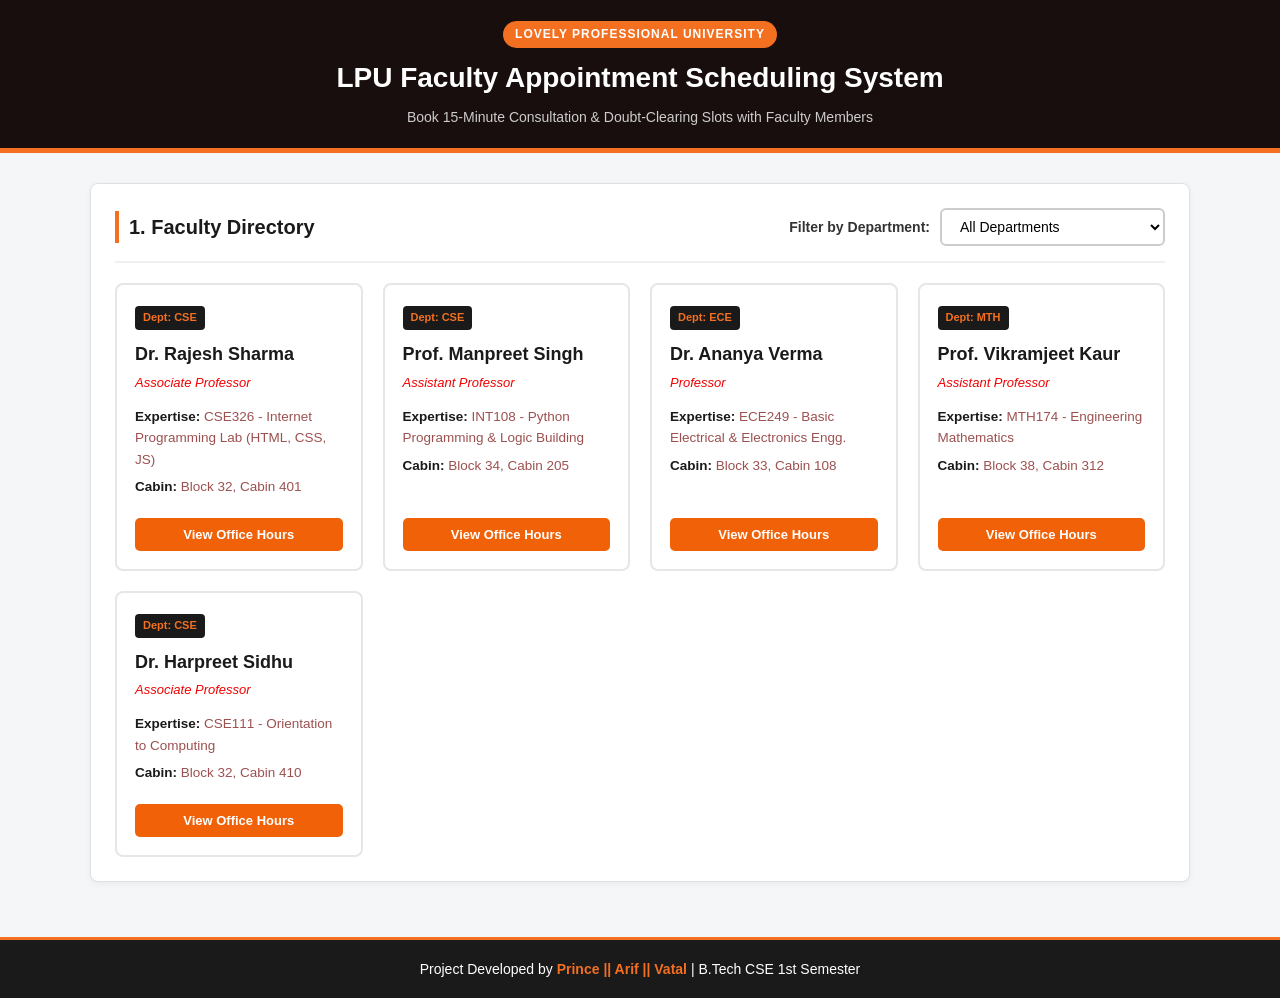
<file: index.html>
<!DOCTYPE html>
<html lang="en">
<head>
    <meta charset="UTF-8">
    <meta name="viewport" content="width=device-width, initial-scale=1.0">
    <title>LPU Faculty Appointment Scheduling System</title>
    
    <link rel="stylesheet" href="style.css">
</head>
<body>

    <!--  HEADER SECTION -->
    <header>
        <div class="header-badge">Lovely Professional University</div>
        <h1>LPU Faculty Appointment Scheduling System</h1>
        <p>Book 15-Minute Consultation &amp; Doubt-Clearing Slots with Faculty Members</p>
    </header>

    <main class="container">

       
        <div id="statusMessage" class="status-banner hidden"></div>

        <!--  FACULTY DIRECTORY & DEPARTMENT FILTER -->
        <section class="section-box">
            <div class="section-header">
                <h2 class="section-title">1. Faculty Directory</h2>
                <div class="filter-group">
                    <label for="departmentFilter">Filter by Department:</label>
                    <select id="departmentFilter">
                        <option value="ALL">All Departments</option>
                        <option value="CSE">CSE (Computer Science)</option>
                        <option value="ECE">ECE (Electronics &amp; Comm.)</option>
                        <option value="MTH">MTH (Mathematics)</option>
                    </select>
                </div>
            </div>
            <div id="facultyGrid" class="faculty-grid"></div>
        </section>

        <!--  WEEKLY OFFICE HOURS GRID SECTION -->
        <section id="scheduleSection" class="section-box hidden">
            <div class="section-header">
                <h2 class="section-title">2. Weekly Office Hours (15-Minute Slots)</h2>
                <div class="slot-legend">
                    <div class="legend-item">
                        <span class="legend-box legend-open"></span>
                        <span>Open (Clickable)</span>
                    </div>
                    <div class="legend-item">
                        <span class="legend-box legend-booked"></span>
                        <span>Booked (Unavailable)</span>
                    </div>
                    <div class="legend-item">
                        <span class="legend-box legend-selected"></span>
                        <span>Selected</span>
                    </div>
                </div>
            </div>
            <div class="selected-prof-banner">
                <div>Showing Consultation Slots for: <span id="selectedProfName">-</span></div>
                <div>Location: <span id="selectedProfCabin">-</span></div>
            </div>
            <p style="font-size: 14px; color: #555555;">
                Click on any green <strong>Open</strong> 15-minute slot below to open the appointment booking form:
            </p>
            <div id="slotsGrid" class="slots-grid"></div>
        </section>

        <!--  APPOINTMENT BOOKING FORM SECTION -->
        <section id="bookingFormSection" class="section-box hidden">
            <div class="section-header">
                <h2 class="section-title">3. Appointment Booking Form</h2>
            </div>
            <div class="booking-form-container">
                <div id="selectedSlotBanner" class="selected-slot-notice">
                    Booking Slot: <strong>-</strong>
                </div>
                <form id="appointmentForm">
                    <div class="form-group">
                        <label for="studentRoll">Student Roll Number / Registration No. *</label>
                        <input type="text" id="studentRoll" placeholder="e.g., 12401582 or RK24PSA01" required>
                    </div>
                    <div class="form-group">
                        <label for="subjectCode">Subject Code *</label>
                        <input type="text" id="subjectCode" placeholder="e.g., CSE326, INT108, ECE249" required>
                    </div>
                    <div class="form-group">
                        <label for="discussionTopic">Discussion Topic / Meeting Agenda *</label>
                        <textarea id="discussionTopic" rows="3" placeholder="Briefly describe your project query or doubt topic..." required></textarea>
                    </div>
                    <button type="submit" class="book-submit-btn">Book Slot</button>
                </form>
            </div>
        </section>

        <!--  INSTANT BOOKING CONFIRMATION SLIP -->
        <section id="confirmationSection" class="section-box hidden">
            <div class="section-header">
                <h2 class="section-title">4. Booking Confirmation Slip</h2>
            </div>
            <div class="confirmation-slip">
                <div class="slip-header">
                    <span class="slip-badge">APPOINTMENT CONFIRMED</span>
                    <h3>LPU Faculty Consultation Pass</h3>
                </div>
                <div class="slip-details-grid">
                    <div class="slip-item">
                        <span class="slip-label">Faculty Name</span>
                        <span id="slipFacultyName" class="slip-value">-</span>
                    </div>
                    <div class="slip-item">
                        <span class="slip-label">Department</span>
                        <span id="slipDepartment" class="slip-value">-</span>
                    </div>
                    <div class="slip-item">
                        <span class="slip-label">Cabin / Room Number</span>
                        <span id="slipCabin" class="slip-value">-</span>
                    </div>
                    <div class="slip-item">
                        <span class="slip-label">Booked Time Slot</span>
                        <span id="slipTimeSlot" class="slip-value">-</span>
                    </div>
                    <div class="slip-item">
                        <span class="slip-label">Student Roll Number</span>
                        <span id="slipStudentRoll" class="slip-value">-</span>
                    </div>
                    <div class="slip-item">
                        <span class="slip-label">Subject Code</span>
                        <span id="slipSubjectCode" class="slip-value">-</span>
                    </div>
                    <div class="slip-item full-width">
                        <span class="slip-label">Discussion Topic / Agenda</span>
                        <span id="slipTopic" class="slip-value">-</span>
                    </div>
                </div>
                <button id="cancelAppointmentBtn" type="button" class="cancel-btn">Cancel Appointment</button>
            </div>
        </section>
    </main>

    <!-- FOOTER SECTION -->
    <footer>
        <p>Project Developed by <span>Prince || Arif || Vatal </span> | B.Tech CSE 1st Semester</p>
    </footer>

    <!-- External JavaScript File Link -->
    <script src="script.js"></script>
</body>
</html>
</file>
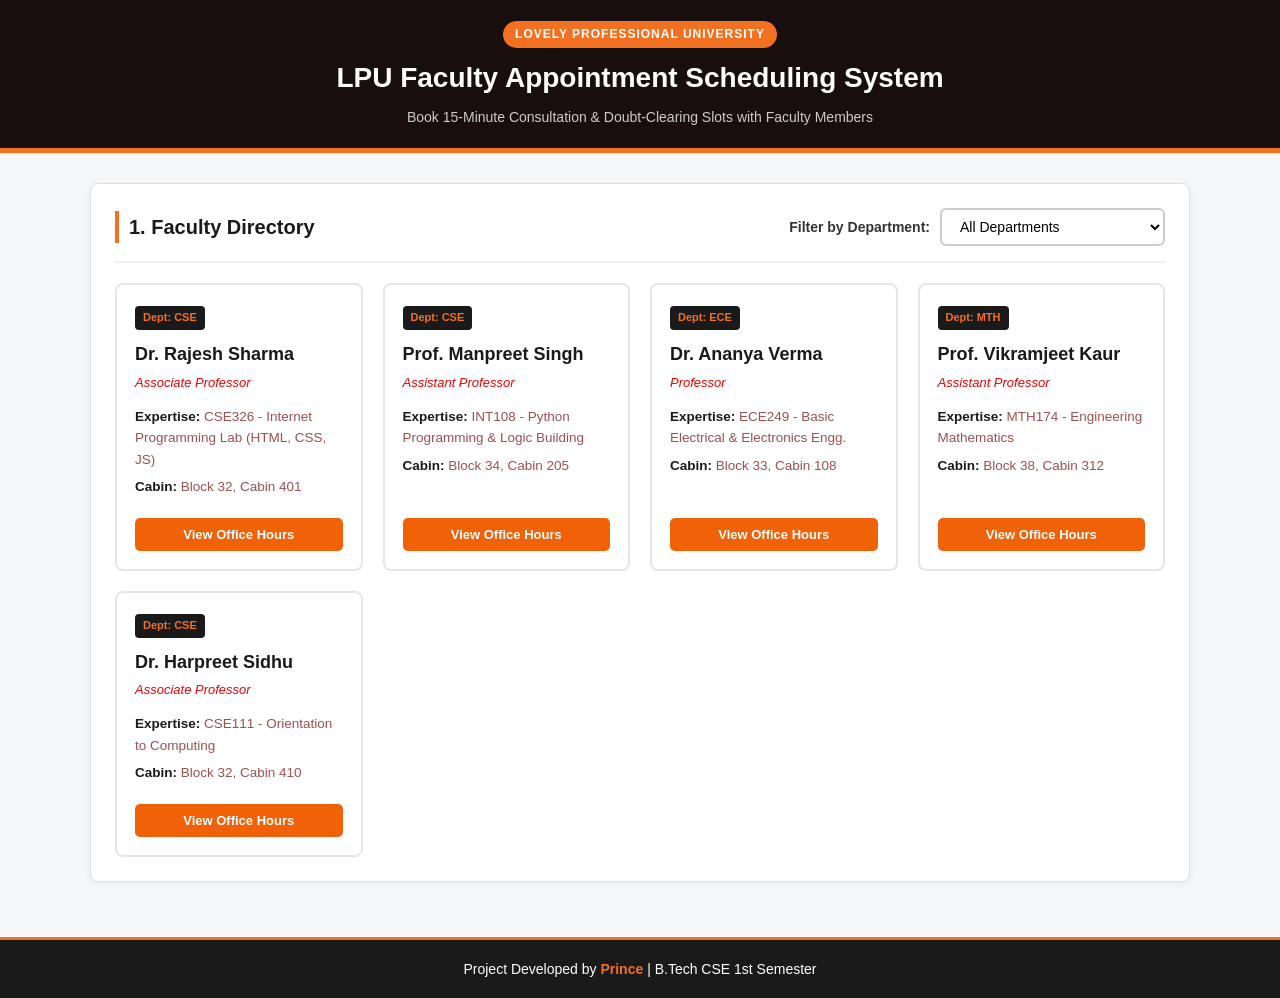
<file: cse326facultyappointment.html>
<!DOCTYPE html>
<html lang="en">
<head>
    <meta charset="UTF-8">
    <meta name="viewport" content="width=device-width, initial-scale=1.0">
    <title>LPU Faculty Appointment Scheduling System</title>
    
    <link rel="stylesheet" href="style.css">
</head>
<body>

    <!--  HEADER SECTION -->
    <header>
        <div class="header-badge">Lovely Professional University</div>
        <h1>LPU Faculty Appointment Scheduling System</h1>
        <p>Book 15-Minute Consultation &amp; Doubt-Clearing Slots with Faculty Members</p>
    </header>

    <main class="container">

       
        <div id="statusMessage" class="status-banner hidden"></div>

        <!--  FACULTY DIRECTORY & DEPARTMENT FILTER -->
        <section class="section-box">
            <div class="section-header">
                <h2 class="section-title">1. Faculty Directory</h2>
                <div class="filter-group">
                    <label for="departmentFilter">Filter by Department:</label>
                    <select id="departmentFilter">
                        <option value="ALL">All Departments</option>
                        <option value="CSE">CSE (Computer Science)</option>
                        <option value="ECE">ECE (Electronics &amp; Comm.)</option>
                        <option value="MTH">MTH (Mathematics)</option>
                    </select>
                </div>
            </div>
            <div id="facultyGrid" class="faculty-grid"></div>
        </section>

        <!--  WEEKLY OFFICE HOURS GRID SECTION -->
        <section id="scheduleSection" class="section-box hidden">
            <div class="section-header">
                <h2 class="section-title">2. Weekly Office Hours (15-Minute Slots)</h2>
                <div class="slot-legend">
                    <div class="legend-item">
                        <span class="legend-box legend-open"></span>
                        <span>Open (Clickable)</span>
                    </div>
                    <div class="legend-item">
                        <span class="legend-box legend-booked"></span>
                        <span>Booked (Unavailable)</span>
                    </div>
                    <div class="legend-item">
                        <span class="legend-box legend-selected"></span>
                        <span>Selected</span>
                    </div>
                </div>
            </div>
            <div class="selected-prof-banner">
                <div>Showing Consultation Slots for: <span id="selectedProfName">-</span></div>
                <div>Location: <span id="selectedProfCabin">-</span></div>
            </div>
            <p style="font-size: 14px; color: #555555;">
                Click on any green <strong>Open</strong> 15-minute slot below to open the appointment booking form:
            </p>
            <div id="slotsGrid" class="slots-grid"></div>
        </section>

        <!--  APPOINTMENT BOOKING FORM SECTION -->
        <section id="bookingFormSection" class="section-box hidden">
            <div class="section-header">
                <h2 class="section-title">3. Appointment Booking Form</h2>
            </div>
            <div class="booking-form-container">
                <div id="selectedSlotBanner" class="selected-slot-notice">
                    Booking Slot: <strong>-</strong>
                </div>
                <form id="appointmentForm">
                    <div class="form-group">
                        <label for="studentRoll">Student Roll Number / Registration No. *</label>
                        <input type="text" id="studentRoll" placeholder="e.g., 12401582 or RK24PSA01" required>
                    </div>
                    <div class="form-group">
                        <label for="subjectCode">Subject Code *</label>
                        <input type="text" id="subjectCode" placeholder="e.g., CSE326, INT108, ECE249" required>
                    </div>
                    <div class="form-group">
                        <label for="discussionTopic">Discussion Topic / Meeting Agenda *</label>
                        <textarea id="discussionTopic" rows="3" placeholder="Briefly describe your project query or doubt topic..." required></textarea>
                    </div>
                    <button type="submit" class="book-submit-btn">Book Slot</button>
                </form>
            </div>
        </section>

        <!--  INSTANT BOOKING CONFIRMATION SLIP -->
        <section id="confirmationSection" class="section-box hidden">
            <div class="section-header">
                <h2 class="section-title">4. Booking Confirmation Slip</h2>
            </div>
            <div class="confirmation-slip">
                <div class="slip-header">
                    <span class="slip-badge">APPOINTMENT CONFIRMED</span>
                    <h3>LPU Faculty Consultation Pass</h3>
                </div>
                <div class="slip-details-grid">
                    <div class="slip-item">
                        <span class="slip-label">Faculty Name</span>
                        <span id="slipFacultyName" class="slip-value">-</span>
                    </div>
                    <div class="slip-item">
                        <span class="slip-label">Department</span>
                        <span id="slipDepartment" class="slip-value">-</span>
                    </div>
                    <div class="slip-item">
                        <span class="slip-label">Cabin / Room Number</span>
                        <span id="slipCabin" class="slip-value">-</span>
                    </div>
                    <div class="slip-item">
                        <span class="slip-label">Booked Time Slot</span>
                        <span id="slipTimeSlot" class="slip-value">-</span>
                    </div>
                    <div class="slip-item">
                        <span class="slip-label">Student Roll Number</span>
                        <span id="slipStudentRoll" class="slip-value">-</span>
                    </div>
                    <div class="slip-item">
                        <span class="slip-label">Subject Code</span>
                        <span id="slipSubjectCode" class="slip-value">-</span>
                    </div>
                    <div class="slip-item full-width">
                        <span class="slip-label">Discussion Topic / Agenda</span>
                        <span id="slipTopic" class="slip-value">-</span>
                    </div>
                </div>
                <button id="cancelAppointmentBtn" type="button" class="cancel-btn">Cancel Appointment</button>
            </div>
        </section>
    </main>

    <!-- FOOTER SECTION -->
    <footer>
        <p>Project Developed by <span>Prince</span> | B.Tech CSE 1st Semester</p>
    </footer>

    <!-- External JavaScript File Link -->
    <script src="script.js"></script>
</body>
</html>
</file>
<file: style.css>
/* for styling across browsers */
* {
    margin: 0;
    padding: 0;
    box-sizing: border-box;
    font-family: 'Segoe UI', Tahoma, Geneva, Verdana, sans-serif;
}

body {
    background-color: #f4f6f8;
    color: #1e1e1e;
    line-height: 1.6;
    display: flex;
    flex-direction: column;
    min-height: 100vh;
}

/*  HEADER STYLES
*/
header {
    background-color: #190e0e;
    color: #ffffff;
    border-bottom: 5px solid #f37021; 
    padding: 20px 30px;
    text-align: center;
}

.header-badge {
    display: inline-block;
    background-color: #f37021;
    color: #ffffff;
    font-size: 12px;
    font-weight: bold;
    padding: 4px 12px;
    border-radius: 20px;
    text-transform: uppercase;
    letter-spacing: 1px;
    margin-bottom: 8px;
}

header h1 {
    font-size: 28px;
    margin-bottom: 5px;
    color: #ffffff;
}

header p {
    font-size: 14px;
    color: #cccccc;
}


   /* MAIN CONTAINER and SECTION STYLES */

.container {
    max-width: 1100px;
    width: 92%;
    margin: 30px auto;
    flex: 1;
}

.section-box {
    background-color: #ffffff;
    border: 1px solid #e0e0e0;
    border-radius: 8px;
    padding: 24px;
    margin-bottom: 25px;
    box-shadow: 0 2px 6px rgba(0, 0, 0, 0.05);
}

.section-header {
    display: flex;
    justify-content: space-between;
    align-items: center;
    flex-wrap: wrap;
    gap: 15px;
    border-bottom: 2px solid #f0f0f0;
    padding-bottom: 15px;
    margin-bottom: 20px;
}

.section-title {
    font-size: 20px;
    color: #1a1a1a;
    border-left: 4px solid #f37021;
    padding-left: 10px;
}

/* Utility class to hide elements via JavaScript */
.hidden {
    display: none !important;
}

/* 
    FACULTY DIRECTORY & DEPARTMENT FILTER
 */
#departmentFilter:hover{
    background-color: #d8e1dc;
    border-color: #f37021;

}

.filter-group {
    display: flex;
    align-items: center;
    gap: 10px;
}

.filter-group label {
    font-weight: bold;
    font-size: 14px;
    color: #333333;
}

.filter-group select {
    padding: 8px 14px;
    font-size: 14px;
    border: 2px solid #cccccc;
    border-radius: 6px;
    background-color: #ffffff;
    cursor: pointer;
    outline: none;
}

.filter-group select:focus {
    border-color: #f37021;
}

/* CSS Grid for Faculty Profile Cards */
.faculty-grid {
    display: grid;
    grid-template-columns: repeat(auto-fill, minmax(240px, 1fr));
    gap: 20px;
}

.faculty-card {
    background-color: #ffffff;
    border: 2px solid #e6e6e6;
    border-radius: 8px;
    padding: 18px;
    cursor: pointer;
    transition: transform 0.2s ease, border-color 0.2s ease, box-shadow 0.2s ease;
    display: flex;
    flex-direction: column;
    justify-content: space-between;
}

.faculty-card:hover {
    transform: translateY(-3px);
    border-color: #f37021;
    background-color: #cfc9c9;
    box-shadow: 0 4px 12px rgba(243, 112, 33, 0.15);
}

/* Highlight style when a faculty card is selected */
.faculty-card.active-card {
    border-color: #f37021;
    background-color: #fffaf5;
    box-shadow: 0 4px 12px rgba(243, 112, 33, 0.2);
}

.dept-badge {
    display: inline-block;
    background-color: #1a1a1a;
    color: #f37021;
    font-size: 11px;
    font-weight: bold;
    padding: 3px 8px;
    border-radius: 4px;
    margin-bottom: 10px;
    width: fit-content;
}

.faculty-card h3 {
    font-size: 18px;
    color: #1a1a1a;
    margin-bottom: 4px;
}

.faculty-designation {
    font-size: 13px;
    color: #f10000;
    margin-bottom: 12px;
    font-style: italic;
}

.faculty-info {
    font-size: 13.5px;
    color: #9d5050;
    margin-bottom: 6px;
}

.faculty-info strong {
    color: #1a1a1a;
}

.select-faculty-btn {
    margin-top: 14px;
    width: 100%;
    padding: 9px;
    background-color: #f06108;
    color: #ffffff;
    border: none;
    border-radius: 5px;
    font-weight: bold;
    font-size: 13px;
    cursor:pointer;
    transition: background-color 0.2s ease;
}

.select-faculty-btn:hover {
    background-color: #ab4200;
}

/* 
 WEEKLY OFFICE HOURS GRID
 */
.selected-prof-banner {
    background-color: #1a1a1a;
    color: #ffffff;
    padding: 14px 18px;
    border-radius: 6px;
    margin-bottom: 18px;
    display: flex;
    justify-content: space-between;
    align-items: center;
    flex-wrap: wrap;
    gap: 10px;
}

.selected-prof-banner span {
    color: #f37021;
    font-weight: bold;
}

/* Legend to explain Open vs Booked colors */
.slot-legend {
    display: flex;
    gap: 16px;
    font-size: 13px;
    align-items: center;
}

.legend-item {
    display: flex;
    align-items: center;
    gap: 6px;
}

.legend-box {
    width: 14px;
    height: 14px;
    border-radius: 3px;
}

.legend-open {
    background-color: #e8f8f0;
    border: 2px solid #27ae60;
}

.legend-booked {
    background-color: #fdeaea;
    border: 2px solid #e74c3c;
}

.legend-selected {
    background-color: #f37021;
    border: 2px solid #d35400;
}

/* Grid for 15-minute Time Slots */
.slots-grid {
    display: grid;
    grid-template-columns: repeat(auto-fill, minmax(180px, 1fr));
    gap: 14px;
    margin-top: 15px;
}

.slot-btn {
    padding: 14px 10px;
    border-radius: 6px;
    text-align: center;
    font-size: 14px;
    font-weight: bold;
    transition: all 0.2s ease;
    display: flex;
    flex-direction: column;
    gap: 4px;
}

.slot-status-text {
    font-size: 11px;
    text-transform: uppercase;
    letter-spacing: 0.5px;
}

/* Open Slot Styling (Green & Clickable) */
.open-slot {
    background-color: #e8f8f0;
    color: #1e8449;
    border: 2px solid #27ae60;
    cursor: pointer;
}

.open-slot:hover {
    background-color: #d4efdf;
    transform: scale(1.02);
}

/* Currently Selected Open Slot for Booking */
.selected-slot {
    background-color: #f37021 !important;
    color: #ffffff !important;
    border: 2px solid #b84d0d !important;
}

/* Booked Slot Styling (Red/Gray & Unclickable) */
.booked-slot {
    background-color: #f2dede;
    color: #a94442;
    border: 2px solid #ebccd1;
    cursor: not-allowed;
    opacity: 0.75;
}

/* 
    APPOINTMENT BOOKING FORM
*/
.booking-form-container {
    max-width: 600px;
    margin: 0 auto;
}

.selected-slot-notice {
    background-color: #fff3e6;
    border-left: 4px solid #f37021;
    padding: 10px 14px;
    margin-bottom: 18px;
    font-size: 14px;
    color: #333333;
}

.form-group {
    margin-bottom: 16px;
}

.form-group label {
    display: block;
    font-weight: bold;
    margin-bottom: 6px;
    font-size: 14px;
    color: #1a1a1a;
}

.form-group input,
.form-group textarea {
    width: 100%;
    padding: 10px 12px;
    border: 1px solid #cccccc;
    border-radius: 5px;
    font-size: 14px;
    outline: none;
}

.form-group input:focus,
.form-group textarea:focus {
    border-color: #f37021;
    box-shadow: 0 0 0 2px rgba(243, 112, 33, 0.15);
}

.book-submit-btn {
    background-color: #f37021;
    color: #ffffff;
    border: none;
    padding: 12px 24px;
    font-size: 15px;
    font-weight: bold;
    border-radius: 5px;
    cursor: pointer;
    width: 100%;
    transition: background-color 0.2s ease;
}

.book-submit-btn:hover {
    background-color: #d95d12;
}

/* 
    INSTANT BOOKING CONFIRMATION SLIP
*/
.confirmation-slip {
    max-width: 650px;
    margin: 0 auto;
    border: 2px dashed #f37021;
    background-color: #fffdf9;
    border-radius: 8px;
    padding: 25px;
}

.slip-header {
    text-align: center;
    border-bottom: 2px solid #eeeeee;
    padding-bottom: 15px;
    margin-bottom: 18px;
}

.slip-badge {
    display: inline-block;
    background-color: #27ae60;
    color: #ffffff;
    font-size: 12px;
    font-weight: bold;
    padding: 4px 12px;
    border-radius: 15px;
    margin-bottom: 6px;
}

.slip-header h3 {
    font-size: 22px;
    color: #1a1a1a;
}

.slip-details-grid {
    display: grid;
    grid-template-columns: 1fr 1fr;
    gap: 14px;
    margin-bottom: 20px;
}

.slip-item {
    background-color: #ffffff;
    border: 1px solid #eaeaea;
    padding: 10px 14px;
    border-radius: 5px;
}

.slip-item.full-width {
    grid-column: span 2;
}

.slip-label {
    font-size: 12px;
    color: #777777;
    text-transform: uppercase;
    display: block;
    margin-bottom: 2px;
}

.slip-value {
    font-size: 15px;
    font-weight: bold;
    color: #1a1a1a;
}

.cancel-btn {
    background-color: #e74c3c;
    color: #ffffff;
    border: none;
    padding: 11px 20px;
    font-size: 14px;
    font-weight: bold;
    border-radius: 5px;
    cursor: pointer;
    width: 100%;
    transition: background-color 0.2s ease;
}

.cancel-btn:hover {
    background-color: #c0392b;
}

/* Status message banner (used when appointment is cancelled) */
.status-banner {
    background-color: #eef9f1;
    border: 1px solid #27ae60;
    color: #1e8449;
    padding: 12px 16px;
    border-radius: 6px;
    margin-bottom: 20px;
    text-align: center;
    font-weight: bold;
}

/* 
   FOOTER STYLES
   */
footer {
    background-color: #1a1a1a;
    color: #ffffff;
    text-align: center;
    padding: 18px;
    font-size: 14px;
    border-top: 3px solid #f37021;
    margin-top: auto;
}

footer span {
    color: #f37021;
    font-weight: bold;
}

/* 
   RESPONSIVE DESIGN FOR MOBILE SCREENS
 */
@media (max-width: 600px) {
    header h1 {
        font-size: 22px;
    }

    .section-header {
        flex-direction: column;
        align-items: flex-start;
    }

    .slip-details-grid {
        grid-template-columns: 1fr;
    }

    .slip-item.full-width {
        grid-column: span 1;
    }
}
</file>
